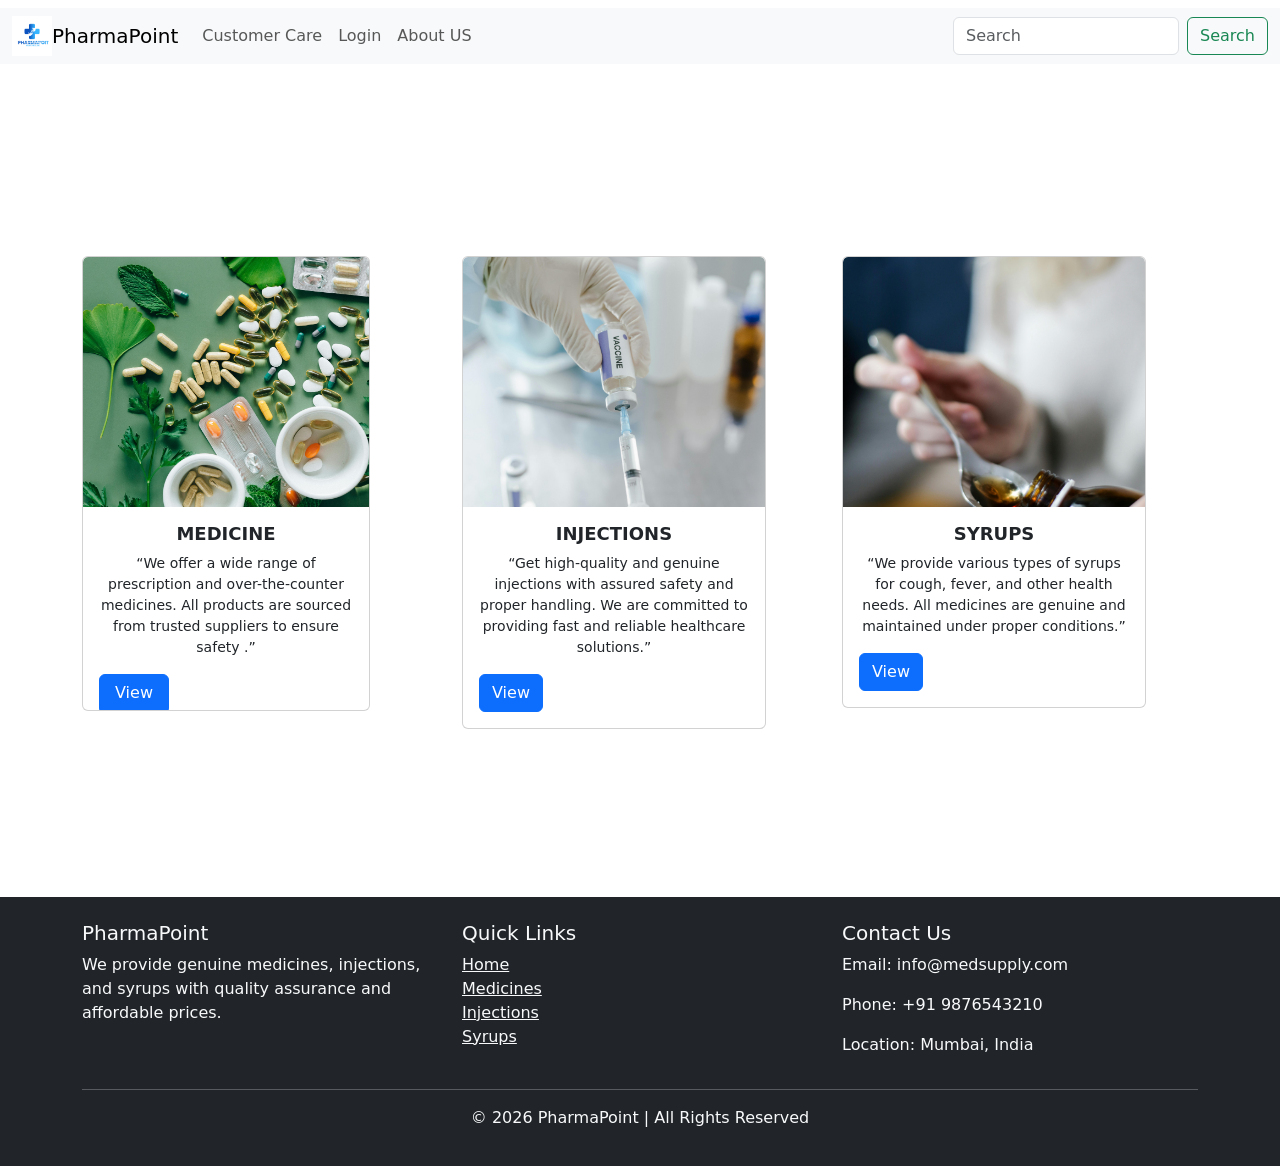
<file: PharmaPoint/index.html>
<!doctype html>
<html lang="en">

<link rel="stylesheet" href="style.css">

<head>
    <meta charset="utf-8">
    <meta name="viewport" content="width=device-width, initial-scale=1">
    <title>PharmaPoint</title>
    <link href="https://cdn.jsdelivr.net/npm/bootstrap@5.3.8/dist/css/bootstrap.min.css" rel="stylesheet"
        integrity="sha384-sRIl4kxILFvY47J16cr9ZwB07vP4J8+LH7qKQnuqkuIAvNWLzeN8tE5YBujZqJLB" crossorigin="anonymous">
</head>

<body>
   
</body>
 <script class="js"></script>
</html>
 <h1></h1>
    <script src="https://cdn.jsdelivr.net/npm/bootstrap@5.3.8/dist/js/bootstrap.bundle.min.js"
        integrity="sha384-FKyoEForCGlyvwx9Hj09JcYn3nv7wiPVlz7YYwJrWVcXK/BmnVDxM+D2scQbITxI"
        crossorigin="anonymous"></script>

        <nav    id="navbar" style="background-color: rgb(96, 86, 81);"  class="navbar navbar-expand-lg bg-body-tertiary">
    <div class="container-fluid">
        <img src="Blue Minimalist Medical Clinic Logo.png" style="height: 40px; width: 40px;">
        <a class="navbar-brand" href="aboutus.html">PharmaPoint</a>
        <button class="navbar-toggler" type="button" data-bs-toggle="collapse" data-bs-target="#navbarSupportedContent"
            aria-controls="navbarSupportedContent" aria-expanded="false" aria-label="Toggle navigation">
            <span class="navbar-toggler-icon"></span>
        </button>
        <div class="collapse navbar-collapse" id="navbarSupportedContent">
            <ul class="navbar-nav me-auto mb-2 mb-lg-0">

                <li class="nav-item">
                    <a class="nav-link" href="#">Customer Care</a>
                </li>
                 <li class="nav-item">
                    <a class="nav-link" href="loging.html">Login</a>
                </li>
                <li class="nav-item">
                    <a class="nav-link "  href="aboutus.html">About US</a>
                </li>
            </ul>
            <form class="d-flex" role="search">
                <input class="form-control me-2" type="search" placeholder="Search" aria-label="Search" />
                <button class="btn btn-outline-success" type="submit">Search</button>
            </form>
        </div>
    </div>
</nav>
<br>
<br>
<br>
<br>
<br>
<br>
<br>
<br>

<div class="container">
    <div class="row">

        <div class="col-4">
            <div class="card" style="width: 18rem; height: 455px;">
                <img src="pexels-n-voitkevich-7615574.jpg" class="card-img-top">
                <div class="card-body">

                    <h5 class="card-title">MEDICINE</h5>
                    <p class="card-text">“We offer a wide range of prescription and over-the-counter medicines. All
                        products are sourced from trusted suppliers to ensure safety .”</p>
                    <a href="medicine.html" class="btn btn-primary" style="height: 40px; width: 70px;">View</a>
                </div>
            </div>
        </div>

        <div class="col-4">
            <div class="card" style="width: 19rem;">
                <img src="pexels-shvets-production-8413428.jpg" class="card-img-top">
                <div class="card-body">
                    <h5 class="card-title">INJECTIONS</h5>
                    <p class="card-text">“Get high-quality and genuine injections with assured safety and proper
                        handling. We are committed to providing fast and reliable healthcare solutions.”</p>
                    <a href="injection.html" class="btn btn-primary">View</a>
                </div>
            </div>
        </div>

        <div class="col-4">
            <div class="card" style="width: 19rem;">
                <img src="pexels-cottonbro-5858861.jpg" class="card-img-top">
                <div class="card-body">
                    <h5 class="card-title">SYRUPS</h5>
                    <p class="card-text">“We provide various types of syrups for cough, fever, and other health needs.
                        All medicines are genuine and maintained under proper conditions.”</p>
                    <a href="syruf.html" class="btn btn-primary">View</a>
                </div>
            </div>
        </div>

    </div>
</div>
<br>
<br>
<br>
<br>
<br>

<footer class="bg-dark text-light pt-4 mt-5">
  <div class="container">
    <div class="row">

      <!-- About -->
      <div class="col-md-4">
        <h5>PharmaPoint</h5>
        <p>We provide genuine medicines, injections, and syrups with quality assurance and affordable prices.</p>
      </div>

      <!-- Quick Links -->
      <div class="col-md-4">
        <h5>Quick Links</h5>
        <ul class="list-unstyled">
          <li><a href="#" class="text-light">Home</a></li>
          <li><a href="medicine.html" class="text-light">Medicines</a></li>
          <li><a href="injection.html" class="text-light">Injections</a></li>
          <li><a href="#" class="text-light">Syrups</a></li>
        </ul>
      </div>

      <!-- Contact -->
      <div class="col-md-4">
        <h5>Contact Us</h5>
        <p>Email: info@medsupply.com</p>
        <p>Phone: +91 9876543210</p>
        <p>Location: Mumbai, India</p>
      </div>

    </div>

    <hr class="bg-light">

    <!-- Bottom -->
    <div class="text-center pb-3">
      <p class="mb-0">© 2026 PharmaPoint | All Rights Reserved</p>
    </div>
  </div>
</footer>
</file>
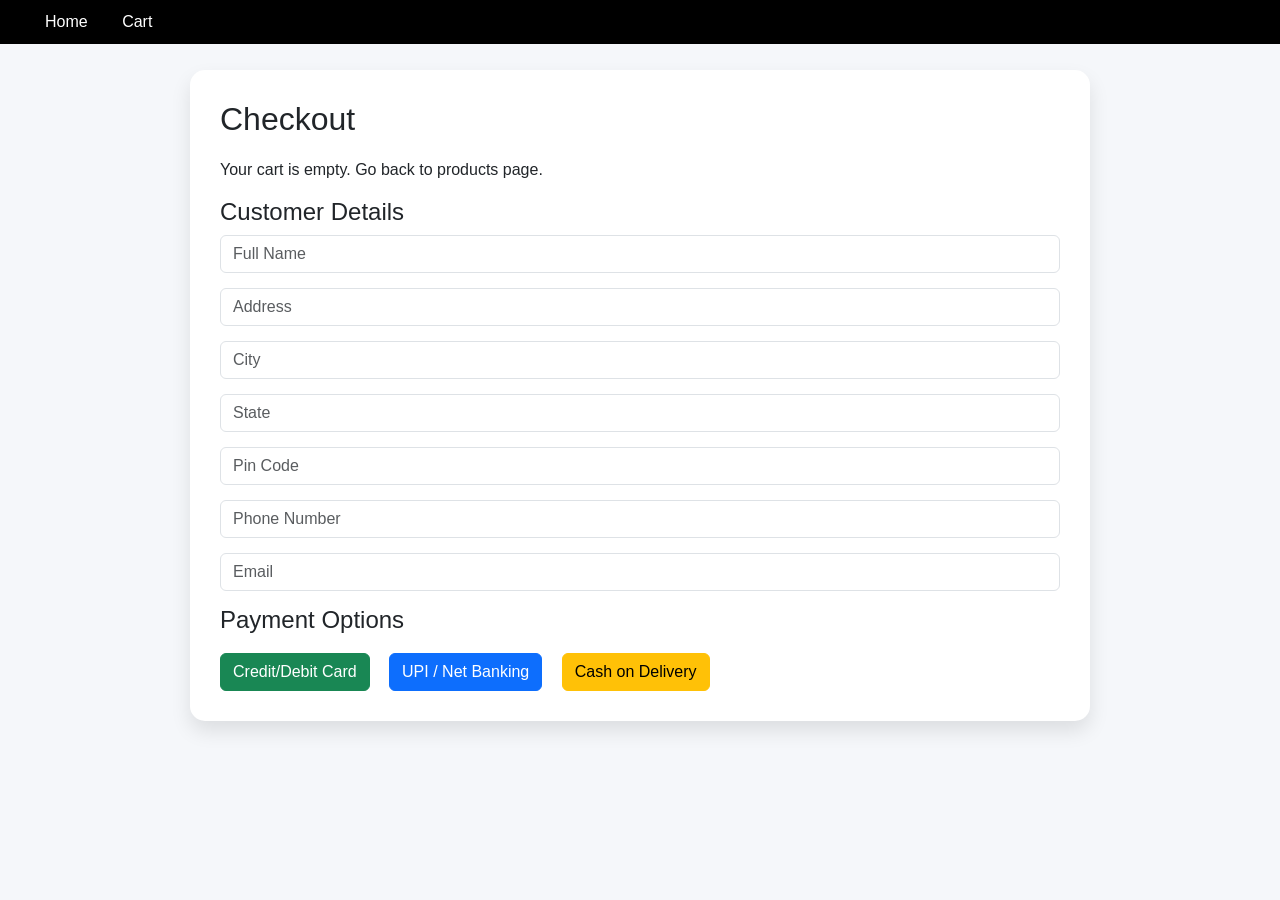
<file: PharmaPoint/checkout.html>
<!DOCTYPE html>
<html lang="en">
<head>
  <meta charset="UTF-8">
  <title>Checkout Page</title>
  <link href="https://cdn.jsdelivr.net/npm/bootstrap@5.3.0/dist/css/bootstrap.min.css" rel="stylesheet">
  <style>
    body {
      background-color: #f5f7fa;
      padding-top: 70px;
      font-family: Arial, sans-serif;
    }

    /* Navbar */
    #navbar {
      position: fixed;
      top: 0;
      width: 100%;
      background-color: black;
      z-index: 1000;
      padding: 10px 30px;
      color: white;
    }
    #navbar a { color: white; margin: 0 15px; text-decoration: none; }
    
    /* Checkout */
    .checkout-container {
      max-width: 900px;
      margin: 0 auto;
      background: white;
      padding: 30px;
      border-radius: 15px;
      box-shadow: 0 10px 20px rgba(0,0,0,0.1);
      animation: fadeIn 0.8s ease;
    }

    h2 { margin-bottom: 20px; }
    .product-item { display: flex; align-items: center; margin-bottom: 20px; }
    .product-item img { width: 120px; border-radius: 10px; margin-right: 20px; }
    .product-info { flex: 1; }
    .product-price { font-weight: bold; color: #28a745; }

    .form-control { margin-bottom: 15px; }
    .payment-options button { margin-right: 15px; margin-top: 10px; }
    
    @keyframes fadeIn { from {opacity:0; transform: translateY(20px);} to {opacity:1; transform: translateY(0);} }
  </style>
</head>
<body>

<!-- Navbar -->
<nav id="navbar" class="d-flex justify-content-between align-items-center">
  <div>
    <a href="index.html">Home</a>
    <a href="#">Cart</a>
  </div>
</nav>

<!-- Checkout -->
<div class="container checkout-container">
  <h2>Checkout</h2>

  <!-- Cart Products -->
  <div id="cart-products"></div>

  <!-- Customer Details -->
  <h4>Customer Details</h4>
  <form id="checkout-form">
    <input type="text" class="form-control" placeholder="Full Name" required id="customer-name">
    <input type="text" class="form-control" placeholder="Address" required id="customer-address">
    <input type="text" class="form-control" placeholder="City" required id="customer-city">
    <input type="text" class="form-control" placeholder="State" required id="customer-state">
    <input type="text" class="form-control" placeholder="Pin Code" required id="customer-pin">
    <input type="tel" class="form-control" placeholder="Phone Number" required id="customer-phone">
    <input type="email" class="form-control" placeholder="Email" required id="customer-email">
  </form>

  <!-- Payment Options -->
  <h4>Payment Options</h4>
  <div class="payment-options">
    <button class="btn btn-success" onclick="completeOrder('Credit/Debit Card')">Credit/Debit Card</button>
    <button class="btn btn-primary" onclick="completeOrder('UPI/Net Banking')">UPI / Net Banking</button>
    <button class="btn btn-warning" onclick="completeOrder('Cash on Delivery')">Cash on Delivery</button>
  </div>
</div>

<script>
  // Example cart data (in real app, you pass products from product page)
  const cart = JSON.parse(localStorage.getItem("cart")) || [];

  const products = [
    {
      id: "VitaminB12",
      name: "Vitamin B12 Injection",
      price: 250,
      img: "https://via.placeholder.com/120.png?text=Vitamin+B12"
    },
    {
      id: "Paracetamol",
      name: "Paracetamol Injection",
      price: 150,
      img: "https://via.placeholder.com/120.png?text=Paracetamol"
    },
    {
      id: "Insulin",
      name: "Insulin Injection",
      price: 500,
      img: "https://via.placeholder.com/120.png?text=Insulin"
    }
  ];

  // Render cart items
  const cartContainer = document.getElementById("cart-products");
  let totalPrice = 0;

  if(cart.length === 0){
    cartContainer.innerHTML = "<p>Your cart is empty. Go back to products page.</p>";
  } else {
    cart.forEach(productId => {
      const product = products.find(p => p.id === productId);
      if(product){
        totalPrice += product.price;
        const div = document.createElement("div");
        div.classList.add("product-item");
        div.innerHTML = `
          <img src="${product.img}" alt="${product.name}">
          <div class="product-info">
            <div>${product.name}</div>
            <div class="product-price">₹${product.price}</div>
          </div>
        `;
        cartContainer.appendChild(div);
      }
    });
    const totalDiv = document.createElement("div");
    totalDiv.innerHTML = `<h5>Total Price: ₹${totalPrice}</h5>`;
    totalDiv.style.marginTop = "20px";
    cartContainer.appendChild(totalDiv);
  }

  // Complete Order
  function completeOrder(method){
    const name = document.getElementById("customer-name").value;
    const address = document.getElementById("customer-address").value;
    const city = document.getElementById("customer-city").value;
    const state = document.getElementById("customer-state").value;
    const pin = document.getElementById("customer-pin").value;
    const phone = document.getElementById("customer-phone").value;
    const email = document.getElementById("customer-email").value;

    if(!name || !address || !city || !state || !pin || !phone || !email){
      alert("Please fill all customer details.");
      return;
    }

    alert(`Order Completed!\nPayment Method: ${method}\nTotal Amount: ₹${totalPrice}`);
    localStorage.removeItem("cart");
    window.location.href = "index.html";
  }
</script>

</body>
</html>
</file>
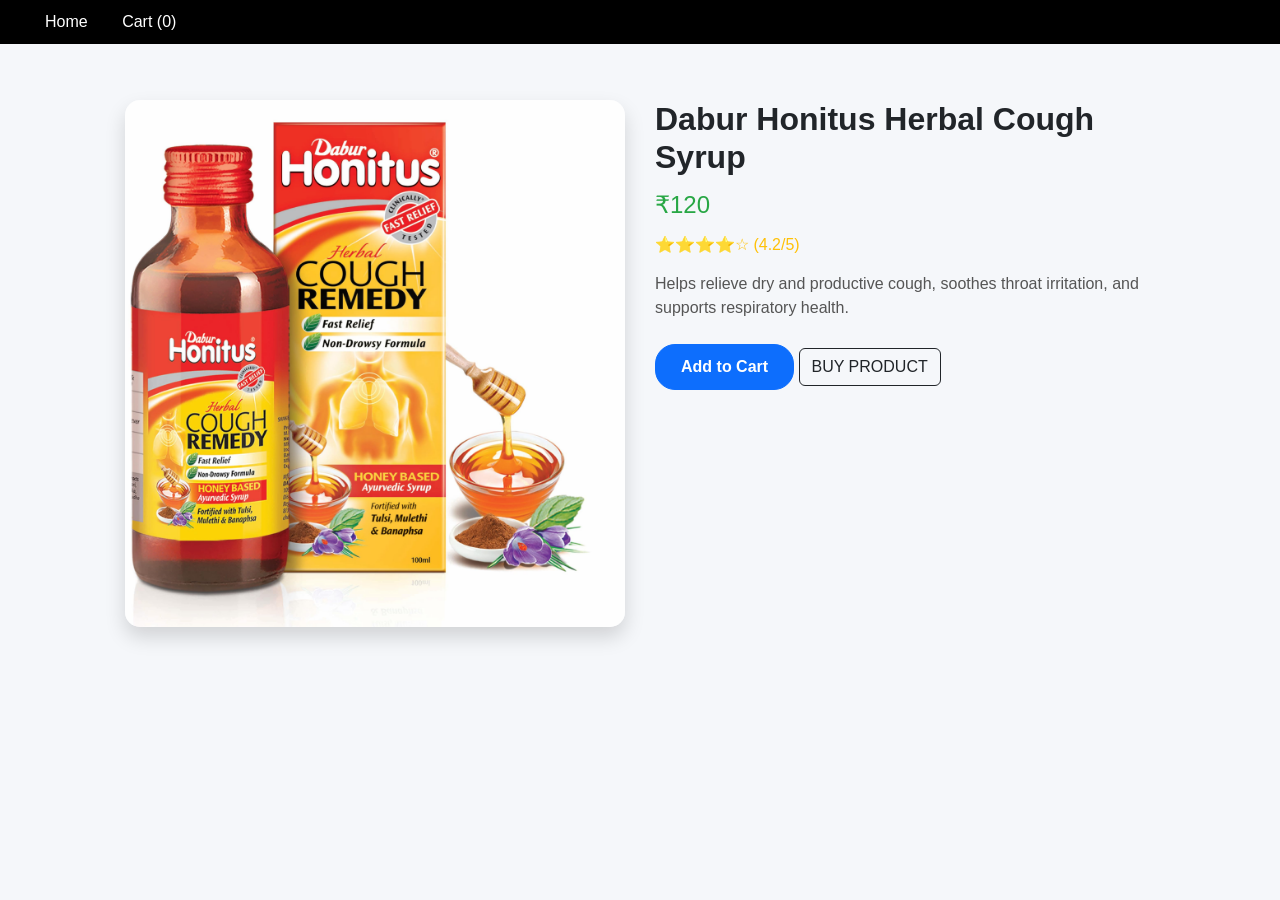
<file: PharmaPoint/detail.html>
<!DOCTYPE html>
<html lang="en">
<head>
  <meta charset="UTF-8">
  <title>Product Page</title>
  <link href="https://cdn.jsdelivr.net/npm/bootstrap@5.3.0/dist/css/bootstrap.min.css" rel="stylesheet">
  <style>
    body {
      background-color: #f5f7fa;
      padding-top: 70px;
      font-family: Arial, sans-serif;
    }
    /* Navbar */
    #navbar {
      position: fixed;
      top: 0;
      width: 100%;
      background-color: black;
      z-index: 1000;
      padding: 10px 30px;
      animation: slideDown 0.8s ease;
    }
    #navbar a {
      color: white;
      margin: 0 15px;
      text-decoration: none;
      position: relative;
    }
    #navbar a::after {
      content: "";
      position: absolute;
      left: 0;
      bottom: -5px;
      width: 0%;
      height: 2px;
      background: #00bfff;
      transition: 0.3s;
    }
    #navbar a:hover::after {
      width: 100%;
    }
    @keyframes slideDown { from { top: -70px; } to { top: 0; } }
    /* Product Section */
    .product-container {
      display: flex;
      flex-wrap: wrap;
      gap: 30px;
      justify-content: center;
      margin-top: 30px;
    }
    .product-image {
      flex: 1 1 350px;
      max-width: 500px;
      animation: fadeInLeft 0.8s ease;
    }
    .product-image img {
      width: 100%;
      border-radius: 15px;
      box-shadow: 0 10px 20px rgba(0,0,0,0.15);
    }
    .product-details {
      flex: 1 1 350px;
      max-width: 500px;
      animation: fadeInRight 0.8s ease;
    }
    .product-details h2 { font-weight: bold; }
    .price { color: #28a745; font-size: 24px; margin: 10px 0; }
    .rating { color: #ffc107; margin-bottom: 15px; }
    .description { font-size: 16px; line-height: 1.5; color: #555; }
    .btn-buy {
      border-radius: 20px;
      padding: 10px 25px;
      font-weight: bold;
      transition: transform 0.3s;
    }
    .btn-buy:hover { transform: scale(1.05); }
    @keyframes fadeInLeft { from { opacity: 0; transform: translateX(-30px); } to { opacity: 1; transform: translateX(0); } }
    @keyframes fadeInRight { from { opacity: 0; transform: translateX(30px); } to { opacity: 1; transform: translateX(0); } }
    @media(max-width:768px){ .product-container { flex-direction: column; align-items: center; } }
  </style>
</head>
<body>

<!-- Navbar -->
<nav id="navbar" class="d-flex justify-content-between align-items-center">
  <div>
    <a href="index.html">Home</a>
    <a href="cart.html">Cart (<span id="cart-count">0</span>)</a>
  </div>
</nav>

<!-- Product Section -->
<div class="container product-container">
  <!-- Left: Product Image -->
  <div class="product-image">
    <img id="product-img" src="" alt="Product Image">
  </div>

  <!-- Right: Product Details -->
  <div class="product-details">
    <h2 id="product-name"></h2>
    <div class="price" id="product-price"></div>
    <div class="rating" id="product-rating"></div>
    <div class="description" id="product-description"></div>
    <div class="mt-4">
      <button class="btn btn-primary btn-buy" onclick="addToCart()">Add to Cart</button>
      <button class="btn btn-outline-dark" onclick="window.location.href='Checkout.html'"> BUY PRODUCT</button>
    </div>
  </div>
</div>

<script>
  // Example product list (you can add 100+ products here)
  const products = [
 
  {
    id: "honitus",
    name: "Dabur Honitus Herbal Cough Syrup",
    price: "₹120",
    rating: "⭐⭐⭐⭐☆ (4.2/5)",
    description: "Helps relieve dry and productive cough, soothes throat irritation, and supports respiratory health.",
    img: "Dabur Honitus Herbal Cough Syrup.jpg"
  },
  {
    id: "crocin",
    name: "Crocin Pain Relief Syrup",
    price: "₹90",
    rating: "⭐⭐⭐⭐☆ (4.0/5)",
    description: "A pain-relief and fever-reducing syrup that helps combat headache, muscle pain, and mild fever.",
    img: "Crocin Pain Relief Syrup.jpeg"
  },
  {
    id: "zifi",
    name: "Zifi Syrup (Azithromycin)",
    price: "₹175",
    rating: "⭐⭐⭐⭐☆ (4.3/5)",
    description: "An antibiotic syrup used to treat bacterial infections including throat, ear, or respiratory infections.",
    img: "Zifi Syrup (Azithromycin).jpg"
  },
  {
    id: "livogen",
    name: "Livogen Syrup",
    price: "₹220",
    rating: "⭐⭐⭐⭐☆ (4.4/5)",
    description: "An iron-rich syrup formulated to treat iron deficiency, weakness, and fatigue. It boosts hemoglobin.",
    img: "Livogen Syrup.jpg"
  },
  {
    id: "multivitamin",
    name: "Multivitamin & Mineral Syrup",
    price: "₹200",
    rating: "⭐⭐⭐⭐☆ (4.1/5)",
    description: "Boosts energy, improves immunity, and supports overall body health and development.",
    img: "Multivitamin & Mineral Syrup.jpg"
  },
  {
    id: "pand",
    name: "Pan D Syrup",
    price: "₹110",
    rating: "⭐⭐⭐⭐☆ (4.0/5)",
    description: "A stomach acid reducer that helps alleviate acidity, heartburn, and gastritis symptoms.",
    img: "pan.jpg"
  },
  {
    id: "astymin",
    name: "Astymin Syrup",
    price: "₹250",
    rating: "⭐⭐⭐⭐☆ (4.5/5)",
    description: "A protein supplement syrup that helps in muscle growth, recovery, and improving body strength.",
    img: "Astymin Syrup.jpg"
  },
  {
    id: "mucaine",
    name: "Mucaine Gel Syrup",
    price: "₹150",
    rating: "⭐⭐⭐⭐☆ (4.2/5)",
    description: "Used for gastric problems and ulcers. Provides relief from stomach pain, acidity, and irritation.",
    img: "mucaine-gel-orange.jpg"
  },
  {
    id: "dexorange",
    name: "Dexorange Syrup",
    price: "₹190",
    rating: "⭐⭐⭐⭐☆ (4.3/5)",
    description: "An iron tonic syrup used to treat anemia. Improves red blood cell production and increases energy.",
    img: "Dexorange Syrup.jpeg"
  },
  {
    id: "augmentin",
    name: "Augmentin Duo Syrup",
    price: "₹310",
    rating: "⭐⭐⭐⭐⭐ (4.7/5)",
    description: "A strong antibiotic syrup used to treat bacterial infections like throat, lung, and sinus infections.",
    img: "Augmentin Duo Syrup.jpg"
  },
  {
    id: "sucral",
    name: "Sucral Syrup",
    price: "₹300",
    rating: "⭐⭐⭐⭐☆ (4.4/5)",
    description: "Used for stomach ulcers and severe acidity. It protects the stomach lining and helps healing.",
    img: "Sucral Syrup.jpg"
  },
  {
    id: "duphalac",
    name: "Duphalac Syrup",
    price: "₹320",
    rating: "⭐⭐⭐⭐☆ (4.3/5)",
    description: "A powerful laxative syrup for chronic constipation. Improves bowel movement and digestion.",
    img: "Duphalac Syrup.jpg"
  }
];

  // Read product ID from URL
  const urlParams = new URLSearchParams(window.location.search);
  const productId = urlParams.get('product') || "honitus";

  // Find the product
  const product = products.find(p => p.id === productId);

  // Set product details on page
  if(product){
    document.getElementById("product-name").innerText = product.name;
    document.getElementById("product-price").innerText = product.price;
    document.getElementById("product-rating").innerText = product.rating;
    document.getElementById("product-description").innerText = product.description;
    document.getElementById("product-img").src = product.img;
  }

  // Add to Cart function
  let cartCount = 0;
  function addToCart() {
    cartCount++;
    document.getElementById("cart-count").innerText = cartCount;
    alert(product.name + " added to cart! Total items: " + cartCount);
  }
</script>

</body>
</html>
</file>
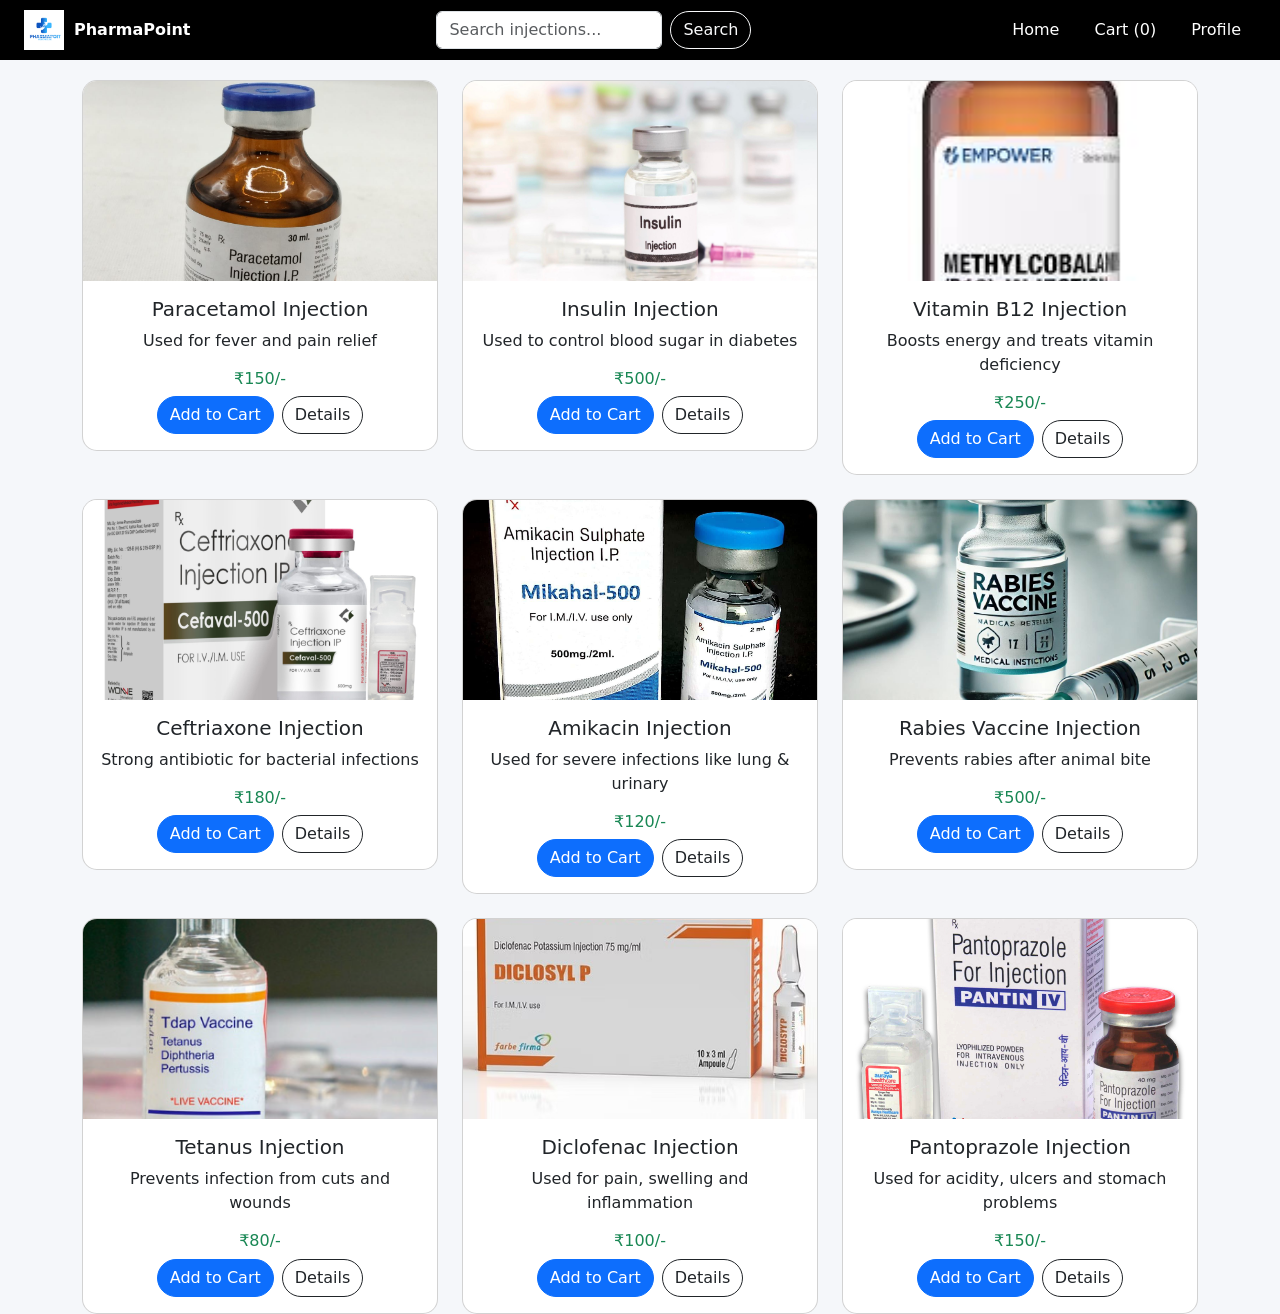
<file: PharmaPoint/injection.html>
<!DOCTYPE html>
<html>
<head>
  <title>Injection Page</title>

  <!-- Bootstrap -->
  <link href="https://cdn.jsdelivr.net/npm/bootstrap@5.3.0/dist/css/bootstrap.min.css" rel="stylesheet">

  <style>
    body {
      background-color: #f5f7fa;
      padding-top: 80px;
    }

    /* Navbar */
    #navbar {
      position: fixed;
      top: 0;
      width: 100%;
      background-color: black;
      z-index: 1000;
      padding: 10px;
    }

    #navbar a {
      color: white;
      margin: 0 15px;
      text-decoration: none;
      position: relative;
    }

    /* underline animation */
    #navbar a::after {
      content: "";
      position: absolute;
      left: 0;
      bottom: -5px;
      width: 0%;
      height: 2px;
      background: #00bfff;
      transition: 0.3s;
    }

    #navbar a:hover::after {
      width: 100%;
    }

    /* Cards */
    .card {
      border-radius: 15px;
      overflow: hidden;
      transition: 0.3s;
      animation: fadeIn 0.8s ease;
    }

    .card:hover {
      transform: scale(1.05);
      box-shadow: 0 10px 20px rgba(0,0,0,0.2);
    }

    .card img {
      height: 200px;
      object-fit: cover;
    }

    /* Animation */
    @keyframes fadeIn {
      from {
        opacity: 0;
        transform: translateY(20px);
      }
      to {
        opacity: 1;
        transform: translateY(0);
      }
    }

    .btn {
      border-radius: 20px;
    }
  </style>
</head>

<body>

<!-- Navbar -->
<nav id="navbar" class="d-flex justify-content-between align-items-center px-4">
  
  <!-- Logo + Name -->
  <div class="d-flex align-items-center">
    <img src="Blue Minimalist Medical Clinic Logo.png" style="height:40px; width:40px; margin-right:10px;">
    <span style="color:white; font-weight:bold;">PharmaPoint</span>
  </div>

  <!-- Search -->
  <form class="d-flex" onsubmit="searchItems(event)">
    <input id="search" class="form-control me-2" placeholder="Search injections...">
    <button class="btn btn-outline-light">Search</button>
  </form>

  <!-- Menu -->
  <div>
    <a href="index.html">Home</a>
    <a href="#">Cart (<span id="count">0</span>)</a>
    <a href="profile.html">Profile</a>
  </div>

</nav>

<!-- Products -->
<div class="container">
  <div class="row g-4">

    <!-- Product 1 -->
    <div class="col-md-4">
      <div class="card">
        <img src="paracetamol-injections.jpeg">
        <div class="card-body text-center">
          <h5>Paracetamol Injection</h5>
          <p>Used for fever and pain relief</p>
          <h6 class="text-success">₹150/-</h6>
          <div class="d-flex justify-content-center gap-2">
            <button class="btn btn-primary" onclick="addCart()">Add to Cart</button>
            <button class="btn btn-outline-dark">Details</button>
          </div>
        </div>
      </div>
    </div>

    <!-- Product 2 -->
    <div class="col-md-4">
      <div class="card">
        <img src="insulin-for-diabetes_G_orig.jpg">
        <div class="card-body text-center">
          <h5>Insulin Injection</h5>
          <p>Used to control blood sugar in diabetes</p>
          <h6 class="text-success">₹500/-</h6>
          <div class="d-flex justify-content-center gap-2">
            <button class="btn btn-primary" onclick="addCart()">Add to Cart</button>
            <button class="btn btn-outline-dark">Details</button>
          </div>
        </div>
      </div>
    </div>

    <!-- Product 3 -->
    <div class="col-md-4">
      <div class="card">
        <img src="v12.jpg">
        <div class="card-body text-center">
          <h5>Vitamin B12 Injection</h5>
          <p>Boosts energy and treats vitamin deficiency</p>
          <h6 class="text-success">₹250/-</h6>
          <div class="d-flex justify-content-center gap-2">
            <button class="btn btn-primary" onclick="addCart()">Add to Cart</button>
            <button class="btn btn-outline-dark">Details</button>
          </div>
        </div>
      </div>
    </div>

    <!-- Product 4 -->
    <div class="col-md-4">
      <div class="card">
        <img src="Cefaval-500-with-injection.jpg">
        <div class="card-body text-center">
          <h5>Ceftriaxone Injection</h5>
          <p>Strong antibiotic for bacterial infections</p>
          <h6 class="text-success">₹180/-</h6>
          <div class="d-flex justify-content-center gap-2">
            <button class="btn btn-primary" onclick="addCart()">Add to Cart</button>
            <button class="btn btn-outline-dark">Details</button>
          </div>
        </div>
      </div>
    </div>

    <!-- Product 5 -->
    <div class="col-md-4">
      <div class="card">
        <img src="Amikacin.jpeg">
        <div class="card-body text-center">
          <h5>Amikacin Injection</h5>
          <p>Used for severe infections like lung & urinary</p>
          <h6 class="text-success">₹120/-</h6>
          <div class="d-flex justify-content-center gap-2">
            <button class="btn btn-primary" onclick="addCart()">Add to Cart</button>
            <button class="btn btn-outline-dark">Details</button>
          </div>
        </div>
      </div>
    </div>

    <!-- Product 6 -->
    <div class="col-md-4">
      <div class="card">
        <img src="Rabies.jpg">
        <div class="card-body text-center">
          <h5>Rabies Vaccine Injection</h5>
          <p>Prevents rabies after animal bite</p>
          <h6 class="text-success">₹500/-</h6>
          <div class="d-flex justify-content-center gap-2">
            <button class="btn btn-primary" onclick="addCart()">Add to Cart</button>
            <button class="btn btn-outline-dark">Details</button>
          </div>
        </div>
      </div>
    </div>

    <!-- Product 7 -->
    <div class="col-md-4">
      <div class="card">
        <img src="tetanus.png">
        <div class="card-body text-center">
          <h5>Tetanus Injection</h5>
          <p>Prevents infection from cuts and wounds</p>
          <h6 class="text-success">₹80/-</h6>
          <div class="d-flex justify-content-center gap-2">
            <button class="btn btn-primary" onclick="addCart()">Add to Cart</button>
            <button class="btn btn-outline-dark">Details</button>
          </div>
        </div>
      </div>
    </div>

    <!-- Product 8 -->
    <div class="col-md-4">
      <div class="card">
        <img src="Diclofenac-Potassium-Injection-3.jpeg">
        <div class="card-body text-center">
          <h5>Diclofenac Injection</h5>
          <p>Used for pain, swelling and inflammation</p>
          <h6 class="text-success">₹100/-</h6>
          <div class="d-flex justify-content-center gap-2">
            <button class="btn btn-primary" onclick="addCart()">Add to Cart</button>
            <button class="btn btn-outline-dark">Details</button>
          </div>
        </div>
      </div>
    </div>

    <!-- Product 9 -->
    <div class="col-md-4">
      <div class="card">
        <img src="Pantoprazole.png">
        <div class="card-body text-center">
          <h5>Pantoprazole Injection</h5>
          <p>Used for acidity, ulcers and stomach problems</p>
          <h6 class="text-success">₹150/-</h6>
          <div class="d-flex justify-content-center gap-2">
            <button class="btn btn-primary" onclick="addCart()">Add to Cart</button>
            <button class="btn btn-outline-dark">Details</button>
          </div>
        </div>
      </div>
    </div>

  </div>
</div>
    <!-- 👉 Copy same block for 6 more products -->

  </div>
</div>

    <script>


document.write(products.map(p => `
  <div class="col-md-4">
    <div class="card">
      <img src="${p.img}">
      <div class="card-body text-center">
        <h5>${p.name}</h5>
        <p>${p.desc}</p>

        <div class="d-flex justify-content-center gap-2">
          <button class="btn btn-primary" onclick="addCart()">Add to Cart</button>
          <button class="btn btn-outline-dark" onclick="showDetails('${p.name}')">Details</button>
        </div>

      </div>
    </div>
  </div>
`).join(""));
</script>

  </div>
</div>

<!-- JS -->
<script>
  let count = 0;

  function addCart() {
    count++;
    document.getElementById("count").innerText = count;
  }

  function showDetails(name) {
    alert("Details of " + name + ":\n\nThis is a high-quality injection used for treatment.\nUse only with doctor guidance.");
  }

  function searchItems(event) {
    event.preventDefault();

    let input = document.getElementById("search").value.toLowerCase();
    let cards = document.querySelectorAll(".card");

    cards.forEach(card => {
      let title = card.querySelector("h5").innerText.toLowerCase();

      if (title.includes(input)) {
        card.parentElement.style.display = "block";
      } else {
        card.parentElement.style.display = "none";
      }
    });
  }
</script>

</body>
</html>
</file>
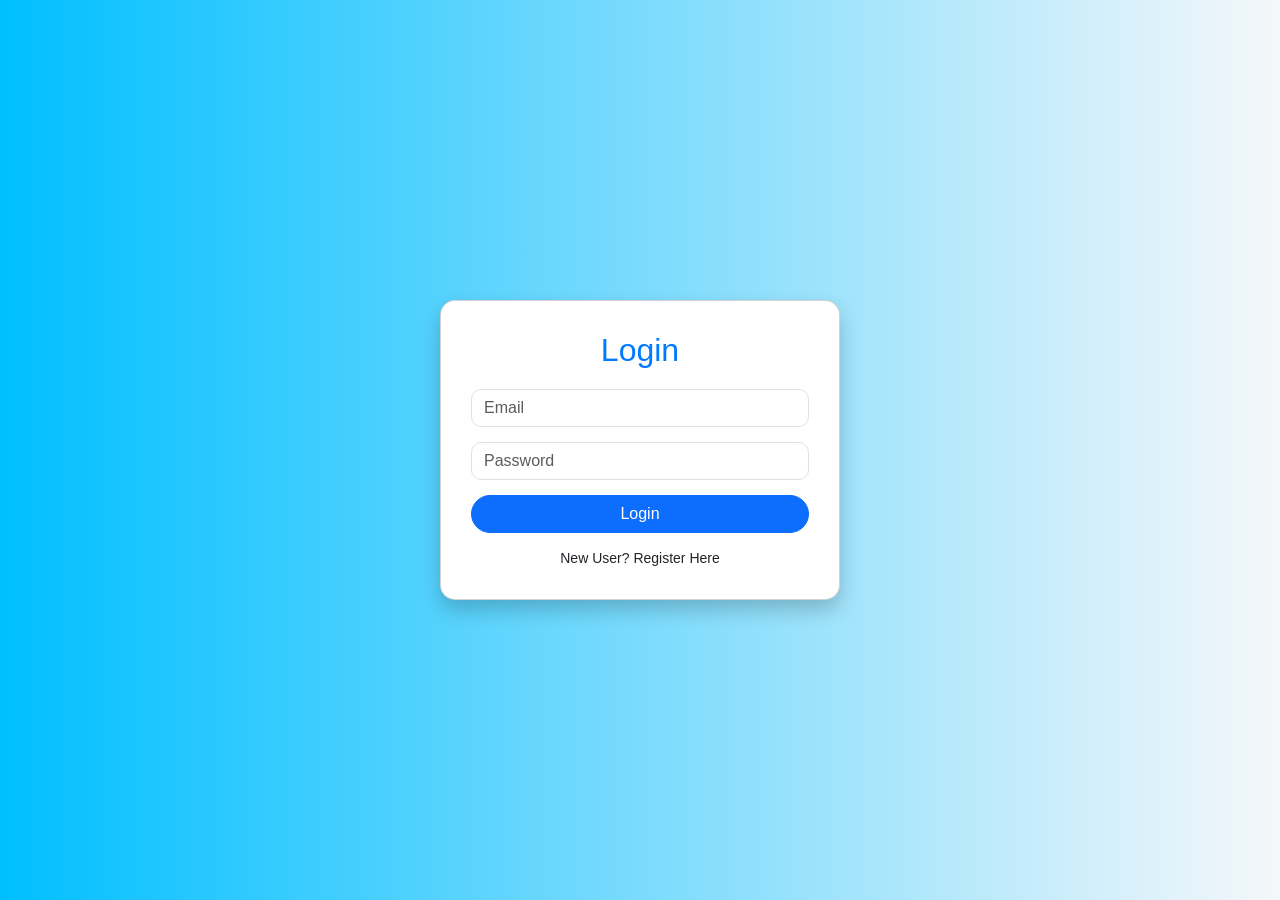
<file: PharmaPoint/loging.html>
<!DOCTYPE html>
<html lang="en">
<head>
  <meta charset="UTF-8">
  <title>Login & Registration - PharmaPoint</title>
  <link href="https://cdn.jsdelivr.net/npm/bootstrap@5.3.0/dist/css/bootstrap.min.css" rel="stylesheet">
  <style>
    body {
      font-family: Arial, sans-serif;
      background: linear-gradient(to right, #00bfff, #f5f7fa);
      height: 100vh;
      display: flex;
      justify-content: center;
      align-items: center;
    }

    .card {
      width: 400px;
      border-radius: 15px;
      padding: 30px;
      box-shadow: 0 10px 20px rgba(0,0,0,0.2);
      background-color: white;
      position: relative;
      animation: fadeIn 1s ease;
    }

    h2 {
      text-align: center;
      margin-bottom: 20px;
      color: #007bff;
    }

    .form-control { margin-bottom: 15px; border-radius: 10px; }
    .btn-primary { width: 100%; border-radius: 20px; transition: transform 0.3s; }
    .btn-primary:hover { transform: scale(1.05); }

    .switch-form {
      text-align: center;
      margin-top: 15px;
      font-size: 14px;
    }
    .switch-form a { cursor: pointer; color: #007bff; text-decoration: none; }
    .switch-form a:hover { text-decoration: underline; }

    @keyframes fadeIn { from {opacity:0; transform: translateY(20px);} to {opacity:1; transform: translateY(0);} }

    .hidden { display: none; }
  </style>
</head>
<body>

<div class="card">
  <!-- Login Form -->
  <div id="login-form">
    <h2>Login</h2>
    <input type="email" class="form-control" id="login-email" placeholder="Email" required>
    <input type="password" class="form-control" id="login-password" placeholder="Password" required>
    <button class="btn btn-primary" onclick="loginUser()">Login</button>
    <div class="switch-form">
      New User? <a onclick="showRegister()">Register Here</a>
    </div>
  </div>

  <!-- Registration Form -->
  <div id="register-form" class="hidden">
    <h2>Register</h2>
    <input type="text" class="form-control" id="reg-name" placeholder="Full Name" required>
    <input type="tel" class="form-control" id="reg-phone" placeholder="Phone Number" required>
    <input type="email" class="form-control" id="reg-email" placeholder="Email" required>
    <input type="password" class="form-control" id="reg-password" placeholder="Password" required>
    <button class="btn btn-primary" onclick="registerUser()">Register</button>
    <div class="switch-form">
      Already have an account? <a onclick="showLogin()">Login Here</a>
    </div>
  </div>
</div>

<script>
  // Switch between forms
  function showRegister(){
    document.getElementById('login-form').classList.add('hidden');
    document.getElementById('register-form').classList.remove('hidden');
  }
  function showLogin(){
    document.getElementById('register-form').classList.add('hidden');
    document.getElementById('login-form').classList.remove('hidden');
  }

  // Simple storage for demo purposes
  function registerUser(){
    const name = document.getElementById('reg-name').value;
    const phone = document.getElementById('reg-phone').value;
    const email = document.getElementById('reg-email').value;
    const password = document.getElementById('reg-password').value;

    if(!name || !phone || !email || !password){
      alert("Please fill all fields");
      return;
    }

    let users = JSON.parse(localStorage.getItem('users')) || [];
    users.push({name, phone, email, password});
    localStorage.setItem('users', JSON.stringify(users));

    alert("Registration successful! Please login.");
    showLogin();
  }

  function loginUser(){
    const email = document.getElementById('login-email').value;
    const password = document.getElementById('login-password').value;

    let users = JSON.parse(localStorage.getItem('users')) || [];
    const user = users.find(u => u.email === email && u.password === password);

    if(user){
      alert("Login successful! Welcome, " + user.name);
      // Redirect to home page or dashboard
      window.location.href = "index.html";
    } else {
      alert("Invalid email or password");
    }
  }
</script>

</body>
</html>
</file>
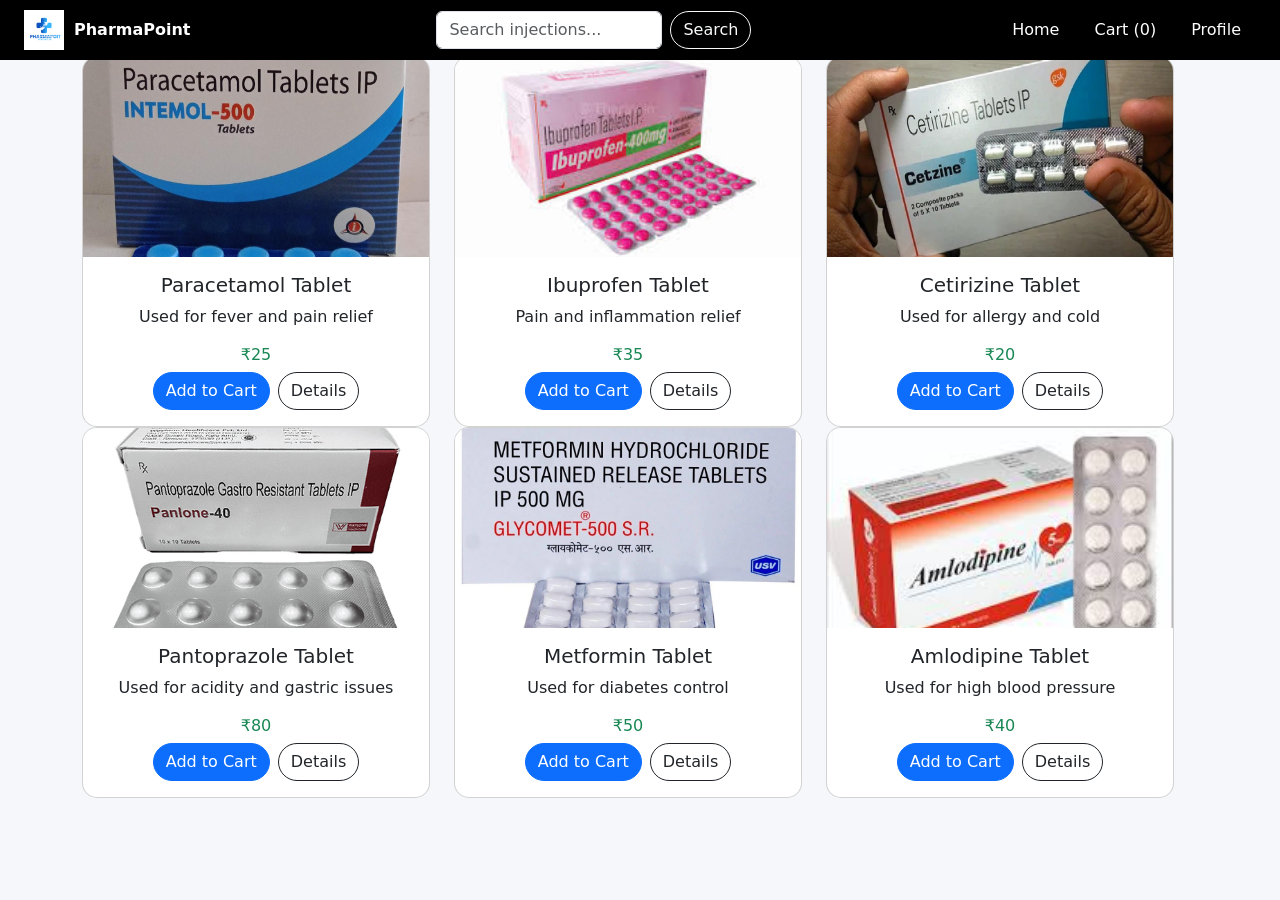
<file: PharmaPoint/medicine.html>
<!DOCTYPE html>
<html>
<head>
  <title>Injection Page</title>

  <!-- Bootstrap -->
  <link href="https://cdn.jsdelivr.net/npm/bootstrap@5.3.0/dist/css/bootstrap.min.css" rel="stylesheet">

  <style>
    body {
      background-color: #f5f7fa;
      padding-top: 80px;
    }

    /* Navbar */
    #navbar {
      position: fixed;
      top: 0;
      width: 100%;
      background-color: black;
      z-index: 1000;
      padding: 10px;
    }

    #navbar a {
      color: white;
      margin: 0 15px;
      text-decoration: none;
      position: relative;
    }

    /* underline animation */
    #navbar a::after {
      content: "";
      position: absolute;
      left: 0;
      bottom: -5px;
      width: 0%;
      height: 2px;
      background: #00bfff;
      transition: 0.3s;
    }

    #navbar a:hover::after {
      width: 100%;
    }

    /* Cards */
    .card {
      border-radius: 15px;
      overflow: hidden;
      transition: 0.3s;
      animation: fadeIn 0.8s ease;
    }

    .card:hover {
      transform: scale(1.05);
      box-shadow: 0 10px 20px rgba(0,0,0,0.2);
    }

    .card img {
      height: 200px;
      object-fit: cover;
    }

    /* Animation */
    @keyframes fadeIn {
      from {
        opacity: 0;
        transform: translateY(20px);
      }
      to {
        opacity: 1;
        transform: translateY(0);
      }
    }

    .btn {
      border-radius: 20px;
    }
  </style>
</head>

<body>

<!-- Navbar -->
<nav id="navbar" class="d-flex justify-content-between align-items-center px-4">
  
  <!-- Logo + Name -->
  <div class="d-flex align-items-center">
    <img src="Blue Minimalist Medical Clinic Logo.png" style="height:40px; width:40px; margin-right:10px;">
    <span style="color:white; font-weight:bold;">PharmaPoint</span>
  </div>

  <!-- Search -->
  <form class="d-flex" onsubmit="searchItems(event)">
    <input id="search" class="form-control me-2" placeholder="Search injections...">
    <button class="btn btn-outline-light">Search</button>
  </form>

  <!-- Menu -->
  <div>
    <a href="index.html">Home</a>
    <a href="#">Cart (<span id="count">0</span>)</a>
    <a href="profile.html">Profile</a>
  </div>

</nav>

<!-- Products -->
<div class="container">
  <div class="row g-4">

    
    <!-- Product 1 -->
   <div class="row">

  <!-- Product 1 -->
  <div class="col-md-4">
    <div class="card">
      <img src="paracetamol-500mg-tablets-intemol-500-2-.jpeg">
      <div class="card-body text-center">
        <h5>Paracetamol Tablet</h5>
        <p>Used for fever and pain relief</p>
        <h6 class="text-success">₹25</h6>
        <div class="d-flex justify-content-center gap-2">
          <button class="btn btn-primary" onclick="addCart()">Add to Cart</button>
          <button class="btn btn-outline-dark" onclick="showDetails('Paracetamol Tablet')">Details</button>
        </div>
      </div>
    </div>
  </div>

  <!-- Product 2 -->
  <div class="col-md-4">
    <div class="card">
      <img src="Ibuprofen Tablet.jpg">
      <div class="card-body text-center">
        <h5>Ibuprofen Tablet</h5>
        <p>Pain and inflammation relief</p>
        <h6 class="text-success">₹35</h6>
        <div class="d-flex justify-content-center gap-2">
          <button class="btn btn-primary" onclick="addCart()">Add to Cart</button>
          <button class="btn btn-outline-dark" onclick="showDetails('Ibuprofen Tablet')">Details</button>
        </div>
      </div>
    </div>
  </div>

  <!-- Product 3 -->
  <div class="col-md-4">
    <div class="card">
      <img src="Cetirizine Tablet.jpg">
      <div class="card-body text-center">
        <h5>Cetirizine Tablet</h5>
        <p>Used for allergy and cold</p>
        <h6 class="text-success">₹20</h6>
        <div class="d-flex justify-content-center gap-2">
          <button class="btn btn-primary" onclick="addCart()">Add to Cart</button>
          <button class="btn btn-outline-dark" onclick="showDetails('Cetirizine Tablet')">Details</button>
        </div>
      </div>
    </div>
  </div>

  <!-- Product 4 -->
  <div class="col-md-4">
    <div class="card">
      <img src="Pantoprazole.jpg">
      <div class="card-body text-center">
        <h5>Pantoprazole Tablet</h5>
        <p>Used for acidity and gastric issues</p>
        <h6 class="text-success">₹80</h6>
        <div class="d-flex justify-content-center gap-2">
          <button class="btn btn-primary" onclick="addCart()">Add to Cart</button>
          <button class="btn btn-outline-dark" onclick="showDetails('Pantoprazole Tablet')">Details</button>
        </div>
      </div>
    </div>
  </div>

  <!-- Product 5 -->
  <div class="col-md-4">
    <div class="card">
      <img src="Metformin Tablet.jpg">
      <div class="card-body text-center">
        <h5>Metformin Tablet</h5>
        <p>Used for diabetes control</p>
        <h6 class="text-success">₹50</h6>
        <div class="d-flex justify-content-center gap-2">
          <button class="btn btn-primary" onclick="addCart()">Add to Cart</button>
          <button class="btn btn-outline-dark" onclick="showDetails('Metformin Tablet')">Details</button>
        </div>
      </div>
    </div>
  </div>

  <!-- Product 6 -->
  <div class="col-md-4">
    <div class="card">
      <img src="Amlodipine Tablet.jpg">
      <div class="card-body text-center">
        <h5>Amlodipine Tablet</h5>
        <p>Used for high blood pressure</p>
        <h6 class="text-success">₹40</h6>
        <div class="d-flex justify-content-center gap-2">
          <button class="btn btn-primary" onclick="addCart()">Add to Cart</button>
          <button class="btn btn-outline-dark" onclick="showDetails('Amlodipine Tablet')">Details</button>
        </div>
      </div>
    </div>
  </div>

</div>
<!-- JS -->
<script>
  let count = 0;

  function addCart() {
    count++;
    document.getElementById("count").innerText = count;
  }

  function showDetails(name) {
    alert("Details of " + name + ":\n\nThis is a high-quality Medicine used for treatment.\nUse only with doctor guidance.");
  }

  function searchItems(event) {
    event.preventDefault();

    let input = document.getElementById("search").value.toLowerCase();
    let cards = document.querySelectorAll(".card");

    cards.forEach(card => {
      let title = card.querySelector("h5").innerText.toLowerCase();

      if (title.includes(input)) {
        card.parentElement.style.display = "block";
      } else {
        card.parentElement.style.display = "none";
      }
    });
  }
</script>

</body>
</html>
</file>
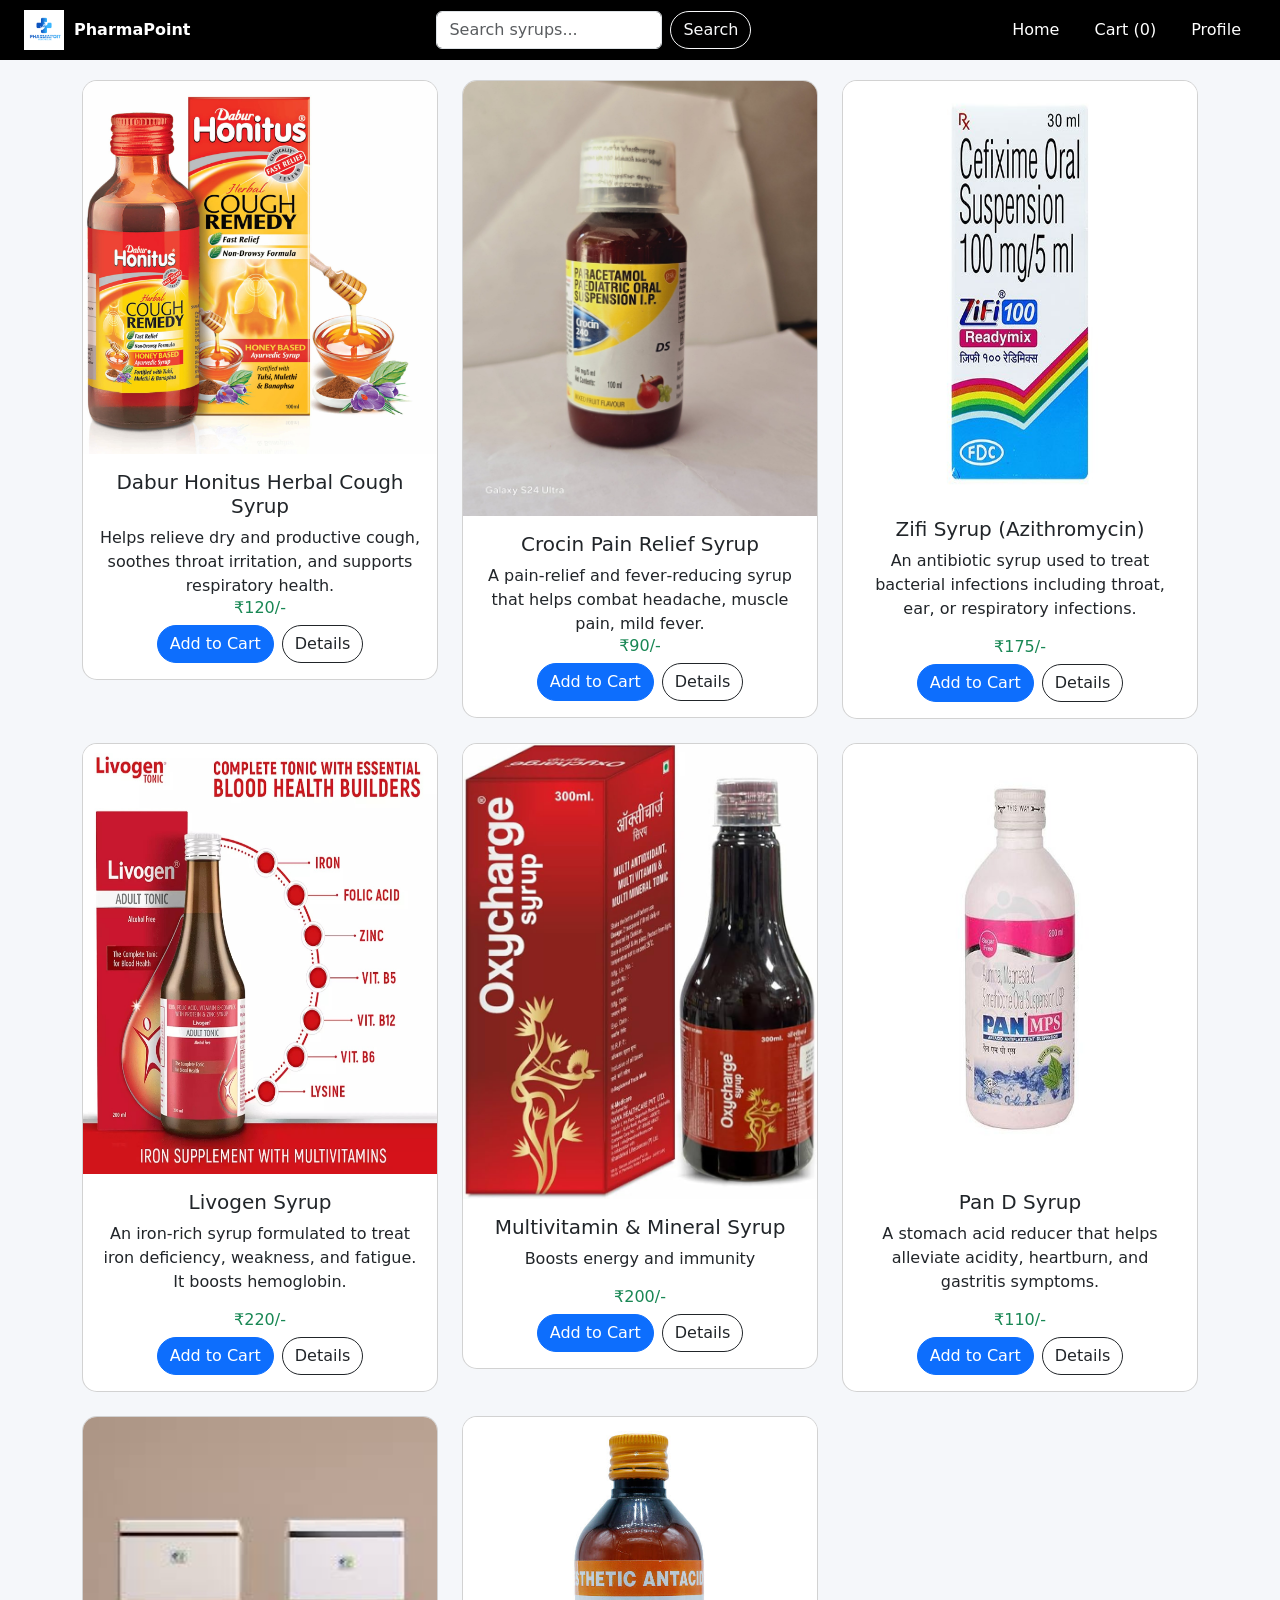
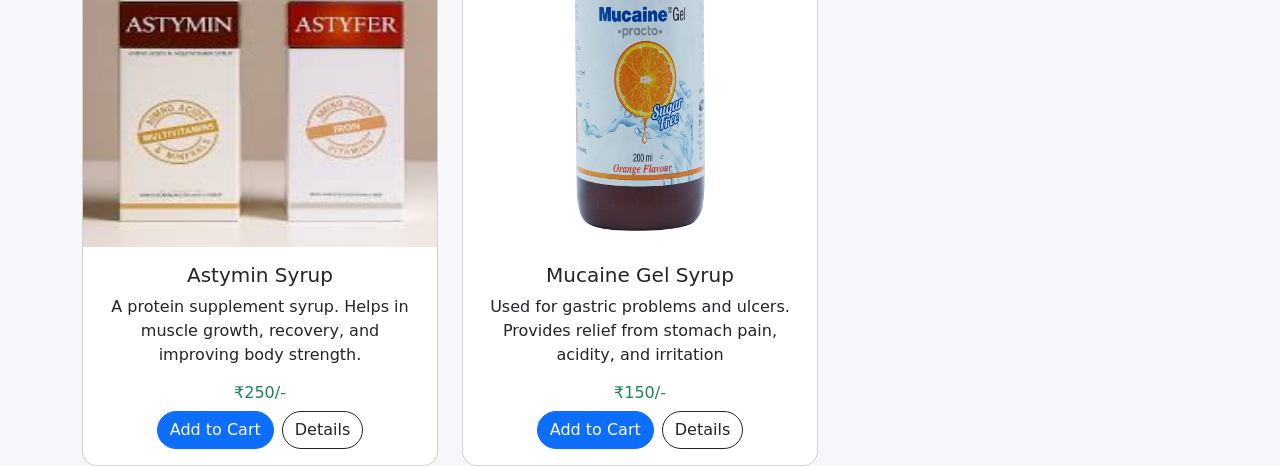
<file: PharmaPoint/syruf.html>
<!DOCTYPE html>
<html>
<head>
  <title>Injection Page</title>

  <!-- Bootstrap -->
  <link href="https://cdn.jsdelivr.net/npm/bootstrap@5.3.0/dist/css/bootstrap.min.css" rel="stylesheet">
  <link rel="stylesheet" href="syruf.css">
</head>

<body>

<!-- Navbar -->
<nav id="navbar" class="d-flex justify-content-between align-items-center px-4">
  
  <!-- Logo + Name -->
  <div class="d-flex align-items-center">
    <img src="Blue Minimalist Medical Clinic Logo.png" style="height:40px; width:40px; margin-right:10px;">
    <span style="color:white; font-weight:bold;">PharmaPoint</span>
  </div>

  <!-- Search -->
  <form class="d-flex" onsubmit="searchItems(event)">
    <input id="search" class="form-control me-2" placeholder="Search syrups...">
    <button class="btn btn-outline-light">Search</button>
  </form>

  <!-- Menu -->
  <div>
    <a href="index.html">Home</a>
    <a href="#">Cart (<span id="count">0</span>)</a>
    <a href="profile.html">Profile</a>
  </div>

</nav>

<!-- Products -->
<div class="container">
  <div class="row g-4">

    
    <!-- Product 1 -->
    <div class="col-md-4">
      <div class="card">
        <img src="Dabur Honitus Herbal Cough Syrup.jpg" style="height: 100%;">
        <div class="card-body text-center">
          <h5>Dabur Honitus Herbal Cough Syrup</h5>
          <p5>Helps relieve dry and productive cough, soothes throat irritation, and supports respiratory health.</p5>
          <h6 class="text-success">₹120/-</h6> <!-- Price added -->
          <div class="d-flex justify-content-center gap-2">
            <button class="btn btn-primary" onclick="addCart()">Add to Cart</button>
            <button class="btn btn-outline-dark" 
onclick="window.location.href='product.html?product=honitus'">Details</button>
          </div>
        </div>
      </div>
    </div>

    <!-- Product 2 -->
    <div class="col-md-4">
      <div class="card">
        <img src="Crocin Pain Relief Syrup.jpeg" style="height: 435px;">
        <div class="card-body text-center">
          <h5>Crocin Pain Relief Syrup</h5>
          <p5>A pain‑relief and fever‑reducing syrup that helps combat headache, muscle pain, mild fever.</p5>
          <h6 class="text-success">₹90/-</h6> <!-- Price added -->
          <div class="d-flex justify-content-center gap-2">
            <button class="btn btn-primary" onclick="addCart()">Add to Cart</button>
           <button class="btn btn-outline-dark" onclick="window.location.href='detail.html?product=crocin'">Details</button>
          </div>
        </div>
      </div>
    </div>

    <!-- Product 3 -->
    <div class="col-md-4">
      <div class="card">
        <img src="Zifi Syrup (Azithromycin).jpg" style="height: 420px;">
        <div class="card-body text-center">
          <h5>Zifi Syrup (Azithromycin)</h5>
          <p>An antibiotic syrup used to treat bacterial infections including throat, ear, or respiratory infections.</p>
          <h6 class="text-success">₹175/-</h6> <!-- Price added -->
          <div class="d-flex justify-content-center gap-2">
            <button class="btn btn-primary" onclick="addCart()">Add to Cart</button>
          <button class="btn btn-outline-dark" onclick="window.location.href='detail.html?product=zifi'">Details</button>
          </div>
        </div>
      </div>
    </div>

    <div class="col-md-4">
      <div class="card">
        <img src="Livogen Syrup.jpg" style="height: 430px;">
        <div class="card-body text-center">
          <h5>Livogen Syrup</h5>
          <p>An iron‑rich syrup formulated to treat iron deficiency, weakness, and fatigue. It boosts hemoglobin.</p>
          <h6 class="text-success">₹220/-</h6> <!-- Price added -->
          <div class="d-flex justify-content-center gap-2">
            <button class="btn btn-primary" onclick="addCart()">Add to Cart</button>
          <button class="btn btn-outline-dark" onclick="window.location.href='detail.html?product=livogen'">Details</button>
          </div>
        </div>
      </div>
    </div>

    <div class="col-md-4">
      <div class="card">
        <img src="Multivitamin & Mineral Syrup.jpg" style="height: 455px;">
        <div class="card-body text-center">
          <h5>Multivitamin & Mineral Syrup</h5>
          <p>Boosts energy and immunity</p>
          <h6 class="text-success">₹200/-</h6> <!-- Price added -->
          <div class="d-flex justify-content-center gap-2">
            <button class="btn btn-primary" onclick="addCart()">Add to Cart</button>
           <button class="btn btn-outline-dark" onclick="window.location.href='detail.html?product=multivitamin'">Details</button>
          </div>
        </div>
      </div>
    </div>

    <div class="col-md-4">
      <div class="card">
        <img src="pan.jpg" style="height: 430px;">
        <div class="card-body text-center">
          <h5>Pan D Syrup</h5>
          <p>A stomach acid reducer that helps alleviate acidity, heartburn, and gastritis symptoms.</p>
          <h6 class="text-success">₹110/-</h6> <!-- Price added -->
          <div class="d-flex justify-content-center gap-2">
            <button class="btn btn-primary" onclick="addCart()">Add to Cart</button>
           <button class="btn btn-outline-dark" onclick="window.location.href='detail.html?product=pand'">Details</button>
          </div>
        </div>
      </div>
    </div>

    
    <!-- Product 1 -->
    <div class="col-md-4">
      <div class="card">
        <img src="Astymin Syrup.jpg" style="height: 430px;">
        <div class="card-body text-center">
          <h5>Astymin Syrup</h5>
          <p>A protein supplement syrup. Helps in muscle growth, recovery, and improving body strength.</p>
          <h6 class="text-success">₹250/-</h6> <!-- Price added -->
          <div class="d-flex justify-content-center gap-2">
            <button class="btn btn-primary" onclick="addCart()">Add to Cart</button>
            <button class="btn btn-outline-dark" onclick="window.location.href='detail.html?product=astymin'">Details</button>
          </div>
        </div>
      </div>
    </div>

    <!-- Product 2 -->
    <div class="col-md-4">
      <div class="card">
        <img src="mucaine-gel-orange.jpg" style="height: 430px;">
        <div class="card-body text-center">
          <h5>Mucaine Gel Syrup</h5>
          <p>Used for gastric problems and ulcers. Provides relief from stomach pain, acidity, and irritation</p>
          <h6 class="text-success">₹150/-</h6> <!-- Price added -->
          <div class="d-flex justify-content-center gap-2">
            <button class="btn btn-primary" onclick="addCart()">Add to Cart</button>
           <button class="btn btn-outline-dark" onclick="window.location.href='detail.html?product=mucaine'">Details</button>
        </div>
      </div>
    </div>

    <!-- Product 3 -->
   
    

<!-- JS -->
<script>
  let count = 0;

  function addCart() {
    count++;
    document.getElementById("count").innerText = count;
  }

  function showDetails(name) {
    alert("Details of " + name + ":\n\nThis is a high-quality Syruf used for treatment.\nUse only with doctor guidance.");
  }

  function searchItems(event) {
    event.preventDefault();

    let input = document.getElementById("search").value.toLowerCase();
    let cards = document.querySelectorAll(".card");

    cards.forEach(card => {
      let title = card.querySelector("h5").innerText.toLowerCase();

      if (title.includes(input)) {
        card.parentElement.style.display = "block";
      } else {
        card.parentElement.style.display = "none";
      }
    });
  }
</script>

</body>
</html>
</file>
<file: PharmaPoint/style.css>
/* Background */
body {
  background-color: #ababb2;
  font-family: Arial, sans-serif;
}

/* Navbar */
#navbar {
    background-color: #212529;
}

/* Card Styling */
.card {
  border: none;
  border-radius: 15px;
  overflow: hidden;
  transition: 0.3s;
}

/* Card Hover Effect */
.card:hover {
  transform: scale(1.05);
  box-shadow: 0 10px 20px rgba(0,0,0,0.2);
}

/* Image Styling */
.card img {
  height: 250px;
  object-fit: cover;
}

/* Card Title */
.card-title {
  font-weight: bold;
  text-align: center;
  font-size: 18px;
}

/* Card Text */
.card-text {
  text-align: center;
  font-size: 14px;
}

/* Button Style */
.btn-primary {
  display: block;
  margin: auto;
  border-radius: 20px;
}

/* Spacing between cards */
.row {
  margin-top: 30px;
}

/* Footer (if you added) */
footer {
  background-color: #212529;
  color: white;
  padding: 20px 0;
  margin-top: 50px;
}
</file>
<file: PharmaPoint/syruf.css>
body {
      background-color: #f5f7fa;
      padding-top: 80px;
    }

    /* Navbar */
    #navbar {
      position: fixed;
      top: 0;
      width: 100%;
      background-color: black;
      z-index: 1000;
      padding: 10px;
    }

    #navbar a {
      color: white;
      margin: 0 15px;
      text-decoration: none;
      position: relative;
    }

    /* underline animation */
    #navbar a::after {
      content: "";
      position: absolute;
      left: 0;
      bottom: -5px;
      width: 0%;
      height: 2px;
      background: #00bfff;
      transition: 0.3s;
    }

    #navbar a:hover::after {
      width: 100%;
    }

    /* Cards */
    .card {
      border-radius: 15px;
      overflow: hidden;
      transition: 0.3s;
      animation: fadeIn 0.8s ease;
    }

    .card:hover {
      transform: scale(1.05);
      box-shadow: 0 10px 20px rgba(0,0,0,0.2);
    }

    

    /* Animation */
    @keyframes fadeIn {
      from {
        opacity: 0;
        transform: translateY(20px);
      }
      to {
        opacity: 1;
        transform: translateY(0);
      }
    }

    .btn {
      border-radius: 20px;
    }

    .product-img {
  height: 200px;
  width: 100%;
  object-fit: contain;
  background-color: #fff;
  padding: 10px;
}
</file>
